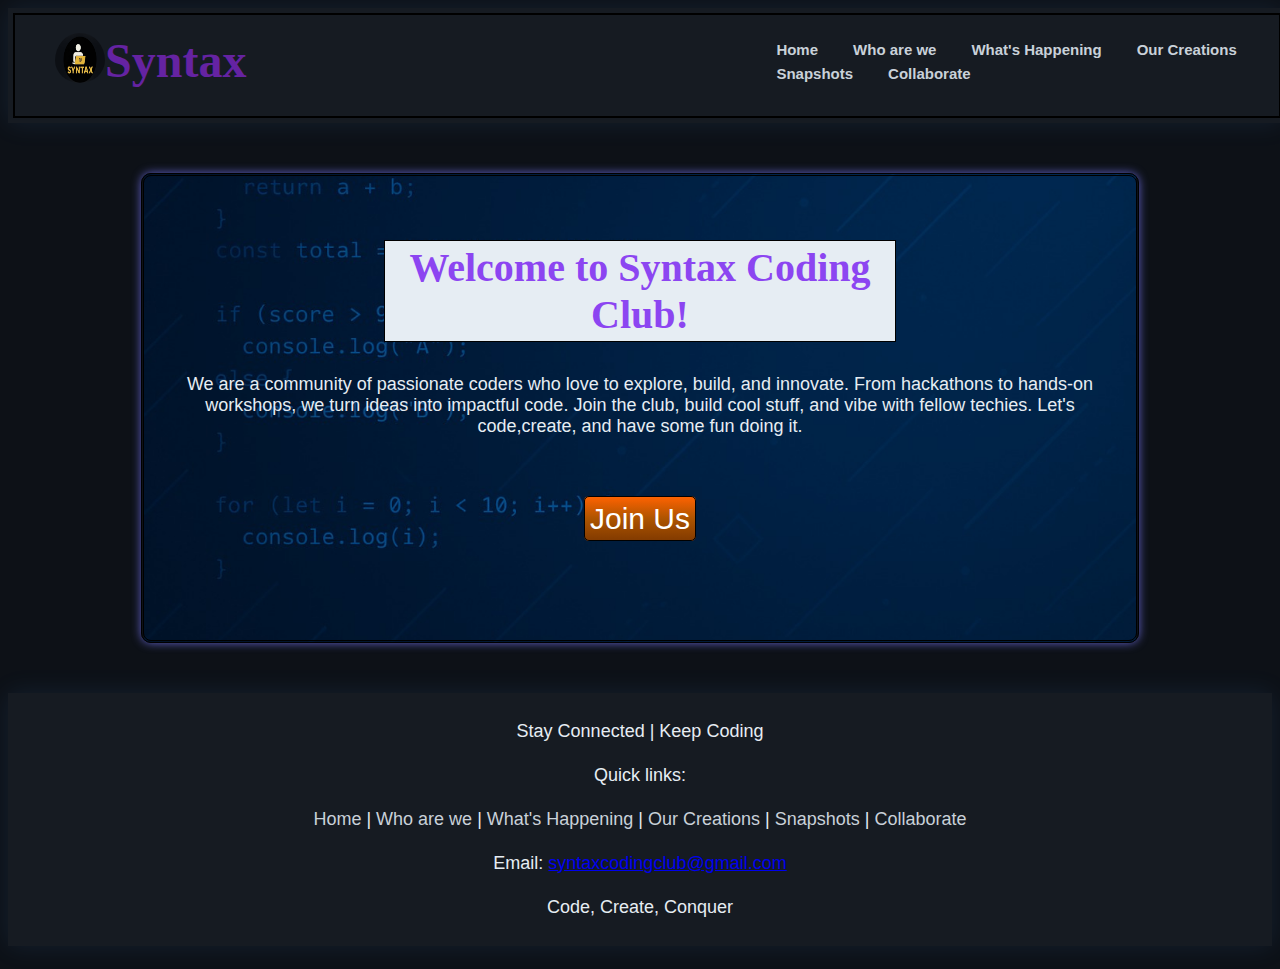
<file: index.html>
<!DOCTYPE html>
<html lang="en">
<head>
    <meta charset="UTF-8">
    <meta name="viewport" content="width=device-width, initial-scale=1.0">
    <title>Document</title>
    <link rel="stylesheet" href="home.css">
</head>
<body>
<main>
    <!-- Header Part -->

    <header>

      <nav class="navbar">


        <figure id="logo">
            <img id="syntaxlogo" src="./syntax logo.jpg" alt="Syntax Logo">

            <figcaption  id="clubname">Syntax</figcaption>
        </figure>

        
    
        
        <ul class="bar">    
            <li class="nav"><a class="links" href="./index.html" target="_self">Home</a></li>
            <li class="nav"><a class="links" href="./about.html" target="_self">Who are we</a></li>
            <li class="nav"><a class="links" href="./event.html" target="_self">What's Happening</a></li>
            <li class="nav"><a class="links" href="./project.html" target="_self">Our Creations</a></li>
            <li class="nav"><a class="links" href="./gallery.html" target="_self">Snapshots</a></li>
            <li class="nav"><a class="links" href="./contact.html" target="_self">Collaborate</a></li>
        </ul>
       
    </nav>
        
    </header>

      <!-- home -->
      <section class="home">
    

        <h2 class="h2">Welcome to Syntax Coding Club!</h2>
        <p>We are a community of passionate coders who love to explore, build, and innovate. 
            From hackathons to hands-on workshops, we turn ideas into impactful code. 
            Join the club, build cool stuff, and vibe with fellow techies. 
            Let's code,create, and have some fun doing it. </p>
            <br>
            <br>

            <a class="joinus" href="https://www.hackerrank.com/contests/python-pilot/challenges/filters/page:1">Join Us</a>

    </section>

     <footer>

        <p>Stay Connected | Keep Coding</p>

        <p>Quick links:</p>

        <nav>
            <a class="footerlinks" href="./index.html" target="_self">Home</a>  |
            <a class="footerlinks" href="./about.html" target="_self">Who are we</a>  |
            <a class="footerlinks" href="./event.html" target="_self">What's Happening</a>  |
            <a class="footerlinks" href="./project.html" target="_self">Our Creations</a>  |
            <a class="footerlinks" href="./gallery.html" target="_self">Snapshots</a>  |
            <a class="footerlinks" href="./contact.html" target="_self">Collaborate</a>
        </nav>

         <p>Email: <a href="#">syntaxcodingclub@gmail.com</a></p>
        

            <p>Code, Create, Conquer</p>
    </footer>
    </main>
</body>

</html>
</file>
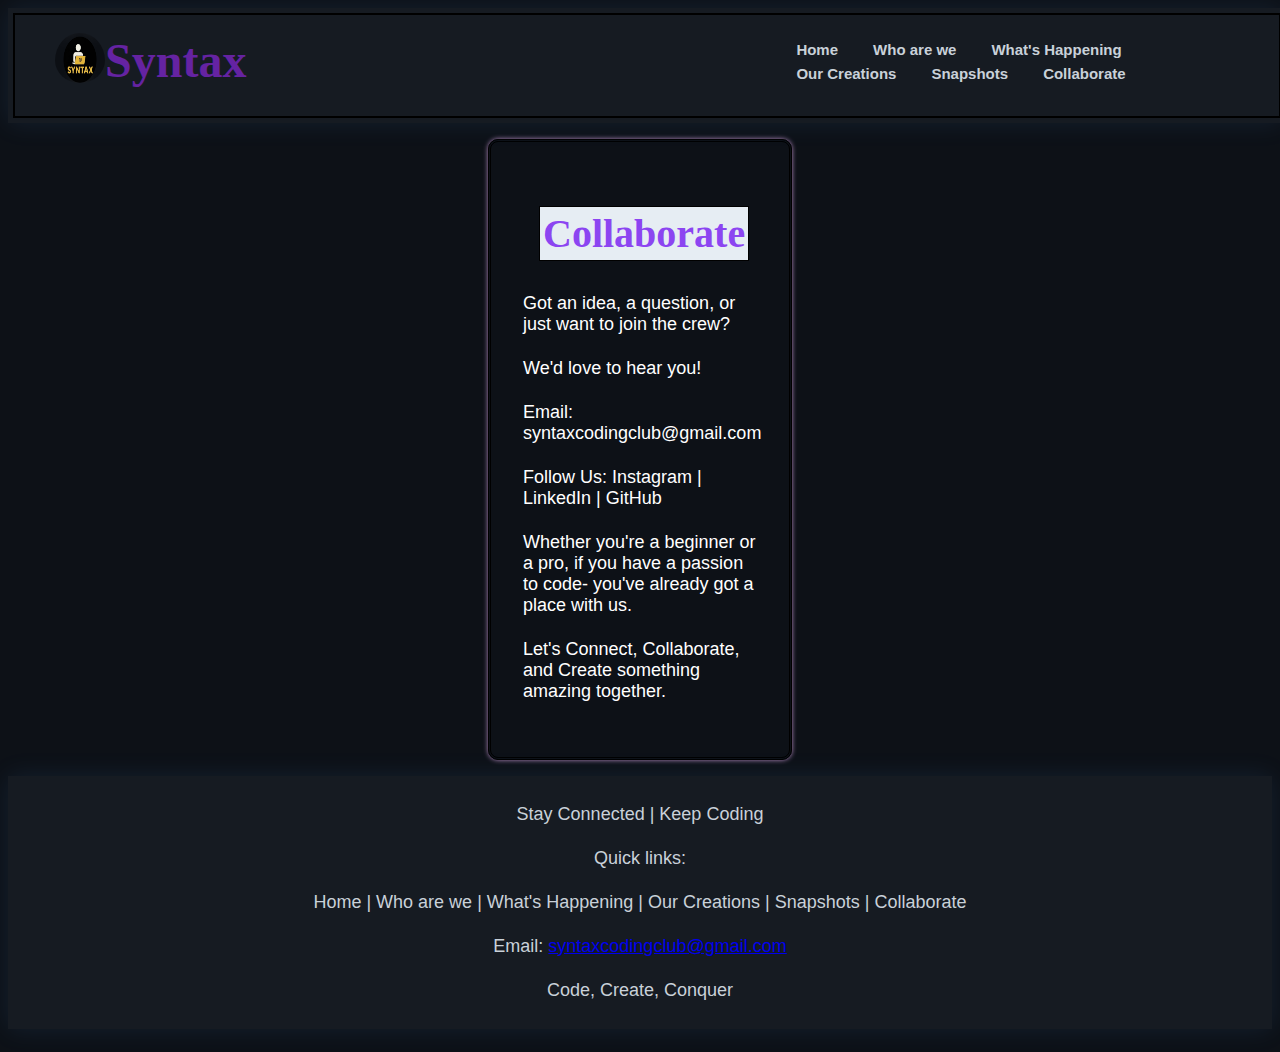
<file: contact.html>
<!DOCTYPE html>
<html lang="en">
<head>
    <meta charset="UTF-8">
    <meta name="viewport" content="width=device-width, initial-scale=1.0">
    <title>Document</title>
    <link rel="stylesheet" href="contact.css">
</head>
<body>
<main>
    <!-- Header Part -->

    <header>

      <nav class="navbar">


        <figure id="logo">
            <img id="syntaxlogo" src="./syntax logo.jpg" alt="Syntax Logo">

            <figcaption  id="clubname">Syntax</figcaption>
        </figure>

        
          
        
        <ul class="bar">    
             <li class="nav"><a class="links" href="./index.html" target="_self">Home</a></li>
            <li class="nav"><a class="links" href="./about.html" target="_self">Who are we</a></li>
            <li class="nav"><a class="links" href="./event.html" target="_self">What's Happening</a></li>
            <li class="nav"><a class="links" href="./project.html" target="_self">Our Creations</a></li>
            <li class="nav"><a class="links" href="./gallery.html" target="_self">Snapshots</a></li>
            <li class="nav"><a class="links" href="./contact.html" target="_self">Collaborate</a></li>
        </ul>
       
    </nav>
        
    </header>


     <section class="collaborate">
        <h2 class="h2">Collaborate</h2>

        <p>Got an idea, a question, or just want to join the crew?</p>
        <p>We'd love to hear you!</p>

        <p>Email: <a href="#" style="text-decoration: none; color: white;">syntaxcodingclub@gmail.com</a></p>
        <p>Follow Us: 
             <a href="#" style="text-decoration: none; color: white;">Instagram</a>
             |
             <a href="#" style="text-decoration: none; color: white;">LinkedIn</a> 
             |
             <a href="#" style="text-decoration: none; color: white;">GitHub</a></p>

        <p>
            Whether you're a beginner or a pro, if you have a passion to code- you've already got a place with us.
        </p>
        <p>Let's Connect, Collaborate, and Create something amazing together.</p>
    </section>


    <footer>

        <p>Stay Connected | Keep Coding</p>

        <p>Quick links:</p>

        <nav>
                <a class="footerlinks" href="./index.html" target="_self">Home</a>  |
            <a class="footerlinks" href="./about.html" target="_self">Who are we</a>  |
            <a class="footerlinks" href="./event.html" target="_self">What's Happening</a>  |
            <a class="footerlinks" href="./project.html" target="_self">Our Creations</a>  |
            <a class="footerlinks" href="./gallery.html" target="_self">Snapshots</a>  |
            <a class="footerlinks" href="./contact.html" target="_self">Collaborate</a>
        </nav>

         <p>Email: <a href="#">syntaxcodingclub@gmail.com</a></p>
        

            <p>Code, Create, Conquer</p>
    </footer>
    </main>
</body>

</html>
</file>
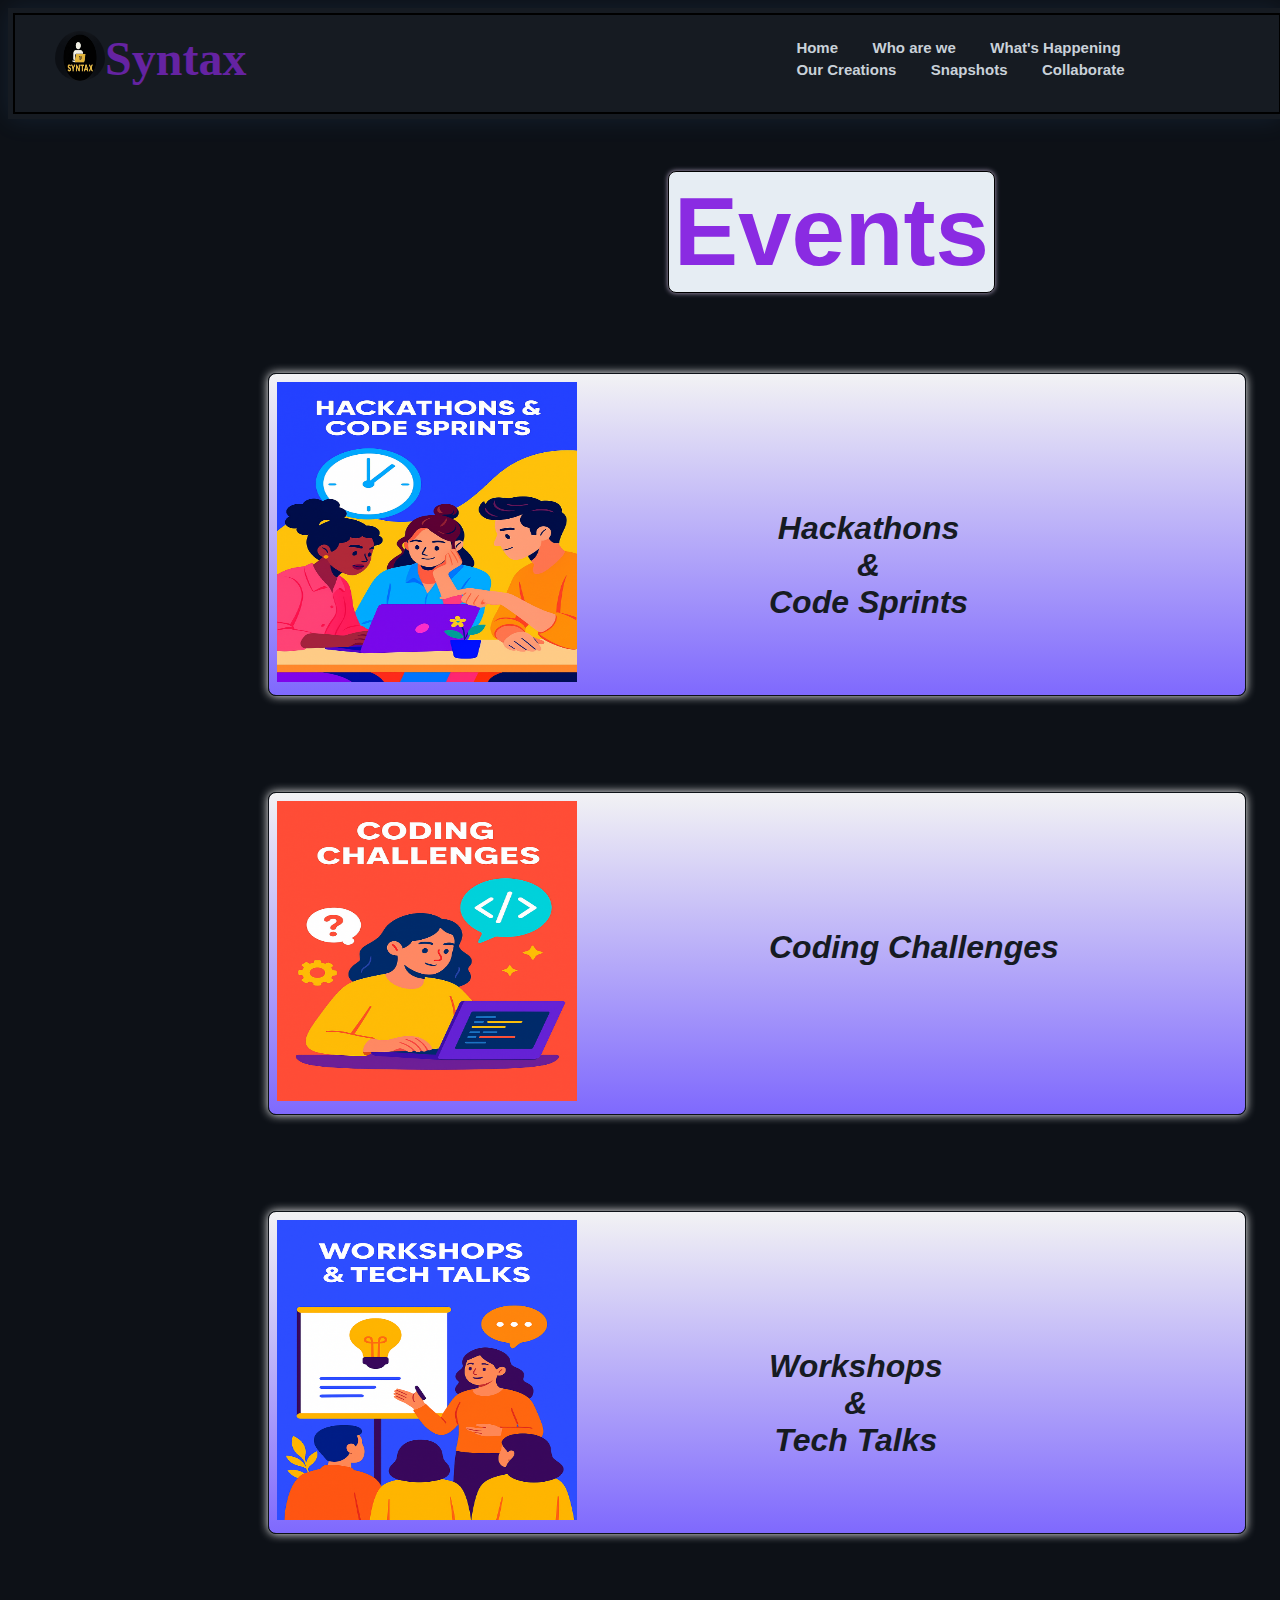
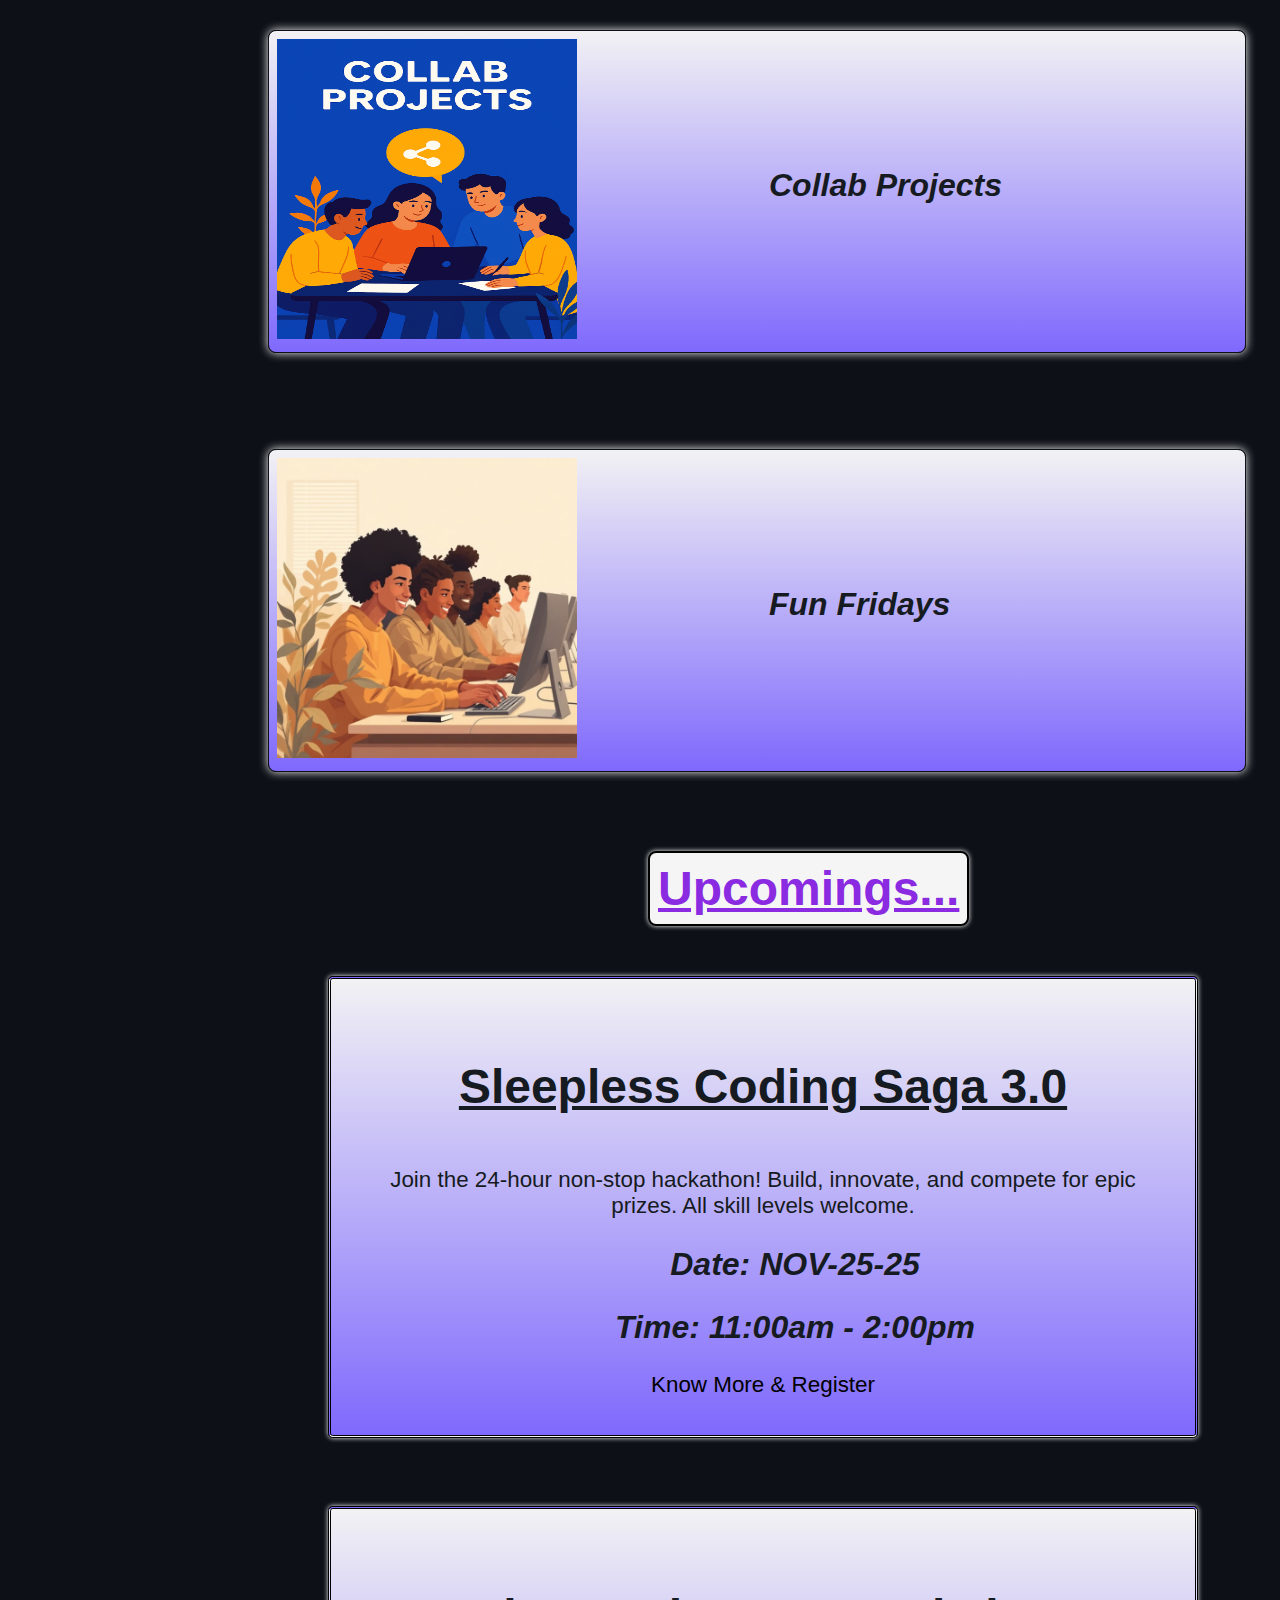
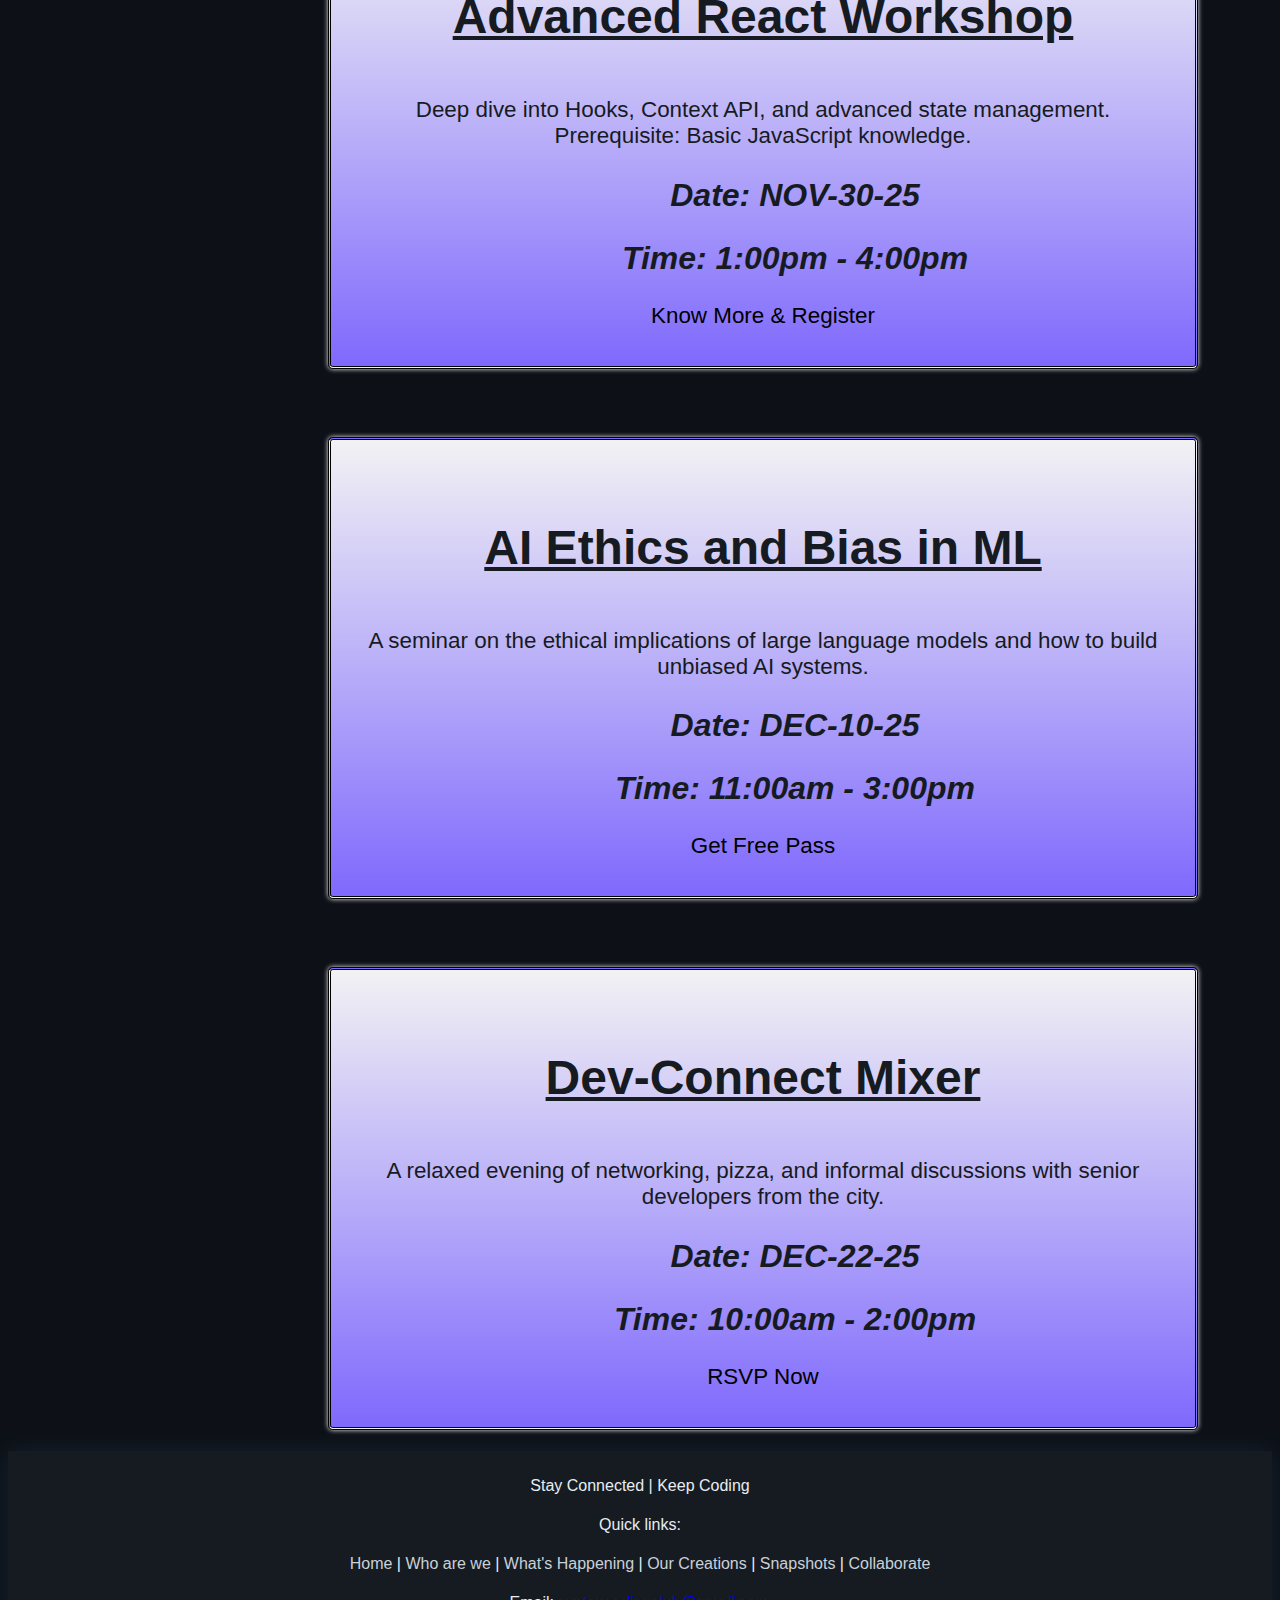
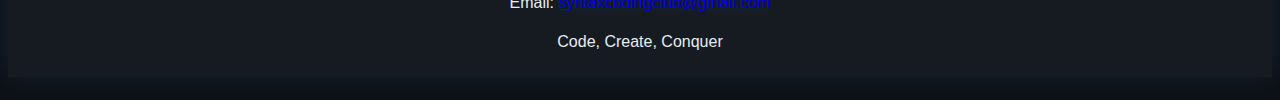
<file: event.html>
<!DOCTYPE html>
<html lang="en">
<head>
    <meta charset="UTF-8">
    <meta name="viewport" content="width=device-width, initial-scale=1.0">
    <title>Document</title>
    <link rel="stylesheet" href="event.css">
</head>
<body>
<main>
    <!-- Header Part -->

    <header>

      <nav class="navbar">


        <figure id="logo">
            <img id="syntaxlogo" src="./syntax logo.jpg" alt="Syntax Logo">

            <figcaption  id="clubname">Syntax</figcaption>
        </figure>

        
          
        
        <ul class="bar">    
            <li class="nav"><a class="links" href="./index.html" target="_self">Home</a></li>
            <li class="nav"><a class="links" href="./about.html" target="_self">Who are we</a></li>
            <li class="nav"><a class="links" href="./event.html" target="_self">What's Happening</a></li>
            <li class="nav"><a class="links" href="./project.html" target="_self">Our Creations</a></li>
            <li class="nav"><a class="links" href="./gallery.html" target="_self">Snapshots</a></li>
            <li class="nav"><a class="links" href="./contact.html" target="_self">Collaborate</a></li>
        </ul>
       
    </nav>
        
    </header>
   


<!-- Events -->



  
    <section class="whats-happening">

        <h2 class="h2">Events</h2>
      

        <article class="events">
           <img class="images" src="./कोडिंग और सहयोग के क्षण.png" alt="students doing coding">
           <span><i>Hackathons 
                <br>& <br>
                Code Sprints</i></span>

        </article>

         <article class="events">
           <img class="images" src="./कोडिंग चुनौती – महिला और लैपटॉप.png" alt="students in coding challenges">
           <span><i>Coding Challenges</i></span>

        </article>

    

        

         <article class="events">
           <img class="images" src="./कार्यशाला और तकनीकी संवाद.png" alt="Students attending workshops or tech  talks">
           <span><i>Workshops 
                <br>& <br>
                Tech Talks</i></span>

        </article>

         <article class="events">
           <img class="images" src="./सहयोगी कार्यक्षेत्र की जीवंत छवि.png" alt="Students making projects together">
           <span><i>Collab Projects</i></span>

        </article>

         <article class="events">
           <img class="images" src="./WhatsApp Image 2025-10-23 at 22.11.23_2d2e45f3.jpg" alt="Students enjoying friday with coding">
           <span><i> Fun Fridays </i>
                </span>

        </article>

       </section>



 <h2 class="up">Upcomings...</h2>

    <section class="upcoming">
        <br>

     <div class="event">

          
    <div class="content">
        <h3 class="title">Sleepless Coding Saga 3.0</h3>
        <p class="description">
            Join the 24-hour non-stop hackathon! Build, innovate, and compete for epic prizes. All skill levels welcome.
        </p>
      

        <span class="date"><i>Date: NOV-25-25</i></span>
        <br>
        <br>
          <span class="time"><i>Time: 11:00am - 2:00pm</i></span>
        <br>
        <br>

        <a href="www.google.com" class="Register">
            Know More & Register
        </a>
    </div>
</div>  
<br>
<br>

    <div class="event">
       
              
        <div class="content">
            <h3 class="title" >Advanced React Workshop</h3>
            <p class="description">
                Deep dive into Hooks, Context API, and advanced state management. Prerequisite: Basic JavaScript knowledge.
            </p>
           <span class="date"><i>Date: NOV-30-25</i></span>
              <br>
              <br>
          <span class="time"><i>Time: 1:00pm - 4:00pm</i></span>
 <br>
 <br>

            <a href="www.google.com" class="Register" >
                Know More & Register
            </a>
        </div>
    </div>

    <br>
<br>

    <div class="event">
       
           
            
        <div class="content">
            <h3 class="title">AI Ethics and Bias in ML</h3>
            <p class="description">
                A seminar on the ethical implications of large language models and how to build unbiased AI systems.
            </p>

             <span class="date"><i>Date: DEC-10-25</i></span>
              <br>
              <br>
          <span class="time"><i>Time: 11:00am - 3:00pm</i></span>
 <br>
 <br>

            <a href="www.google.com" class="Register">
                Get Free Pass
            </a>
        </div>
    </div>

    <br>
<br>

    <div class="event">
        

        <div class="content">
            <h3 class="title" >Dev-Connect Mixer</h3>
            <p class="description">
                A relaxed evening of networking, pizza, and informal discussions with senior developers from the city.
            </p>

             <span class="date"><i>Date: DEC-22-25</i></span>
              <br>
              <br>
          <span class="time"><i>Time: 10:00am - 2:00pm</i></span>
 <br>
 <br>

            <a href="www.google.com" class="Register" >
                RSVP Now
            </a>
        </div>
    </div>

</div>


        
        
    
    
    </section>




    <footer>

        <p>Stay Connected | Keep Coding</p>

        <p>Quick links:</p>

        <nav>
            <a class="footerlinks" href="./index.html" target="_self">Home</a>  |
            <a class="footerlinks" href="./about.html" target="_self">Who are we</a>  |
            <a class="footerlinks" href="./event.html" target="_self">What's Happening</a>  |
            <a class="footerlinks" href="./project.html" target="_self">Our Creations</a>  |
            <a class="footerlinks" href="./gallery.html" target="_self">Snapshots</a>  |
            <a class="footerlinks" href="./contact.html" target="_self">Collaborate</a>
        </nav>

         <p>Email: <a href="#">syntaxcodingclub@gmail.com</a></p>
        

            <p>Code, Create, Conquer</p>
    </footer>
    </main>
</body>

</html>
</file>
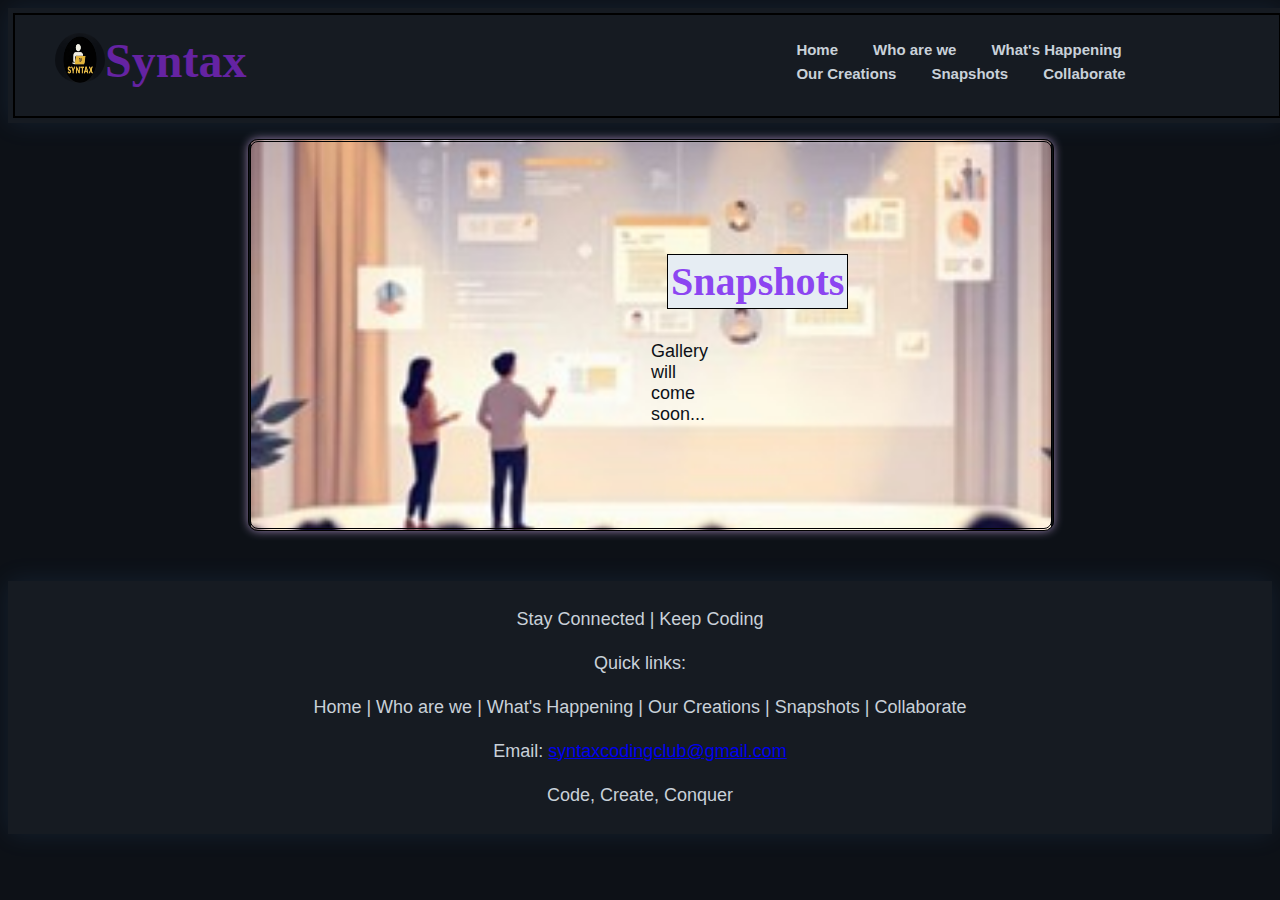
<file: gallery.html>
<!DOCTYPE html>
<html lang="en">
<head>
    <meta charset="UTF-8">
    <meta name="viewport" content="width=device-width, initial-scale=1.0">
    <title>Document</title>
    <link rel="stylesheet" href="gallery.css">
</head>
<body>
 <main>
     <header>

      <nav class="navbar">


        <figure id="logo">
            <img id="syntaxlogo" src="./syntax logo.jpg" alt="Syntax Logo">

            <figcaption  id="clubname">Syntax</figcaption>
        </figure>

        
    
        
        <ul class="bar">    
            <li class="nav"><a class="links" href="./index.html" target="_self">Home</a></li>
            <li class="nav"><a class="links" href="./about.html" target="_self">Who are we</a></li>
            <li class="nav"><a class="links" href="./event.html" target="_self">What's Happening</a></li>
            <li class="nav"><a class="links" href="./project.html" target="_self">Our Creations</a></li>
            <li class="nav"><a class="links" href="./gallery.html" target="_self">Snapshots</a></li>
            <li class="nav"><a class="links" href="./contact.html" target="_self">Collaborate</a></li>
        </ul>
       
    </nav>
        
    </header>

     <section class="snapshots">
    <h2 class="h2">Snapshots</h2>
    <!-- Gallery images will go here -->
     <p>Gallery will come soon...</p>

    </section>


        <footer>

        <p>Stay Connected | Keep Coding</p>

        <p>Quick links:</p>

        <nav>
            <a class="footerlinks" href="./index.html" target="_self">Home</a>  |
            <a class="footerlinks" href="./about.html" target="_self">Who are we</a>  |
            <a class="footerlinks" href="./event.html" target="_self">What's Happening</a>  |
            <a class="footerlinks" href="./project.html" target="_self">Our Creations</a>  |
            <a class="footerlinks" href="./gallery.html" target="_self">Snapshots</a>  |
            <a class="footerlinks" href="./contact.html" target="_self">Collaborate</a>
        </nav>

         <p>Email: <a href="#">syntaxcodingclub@gmail.com</a></p>
        

            <p>Code, Create, Conquer</p>
    </footer>
   </main> 
</body>

</html>
</file>
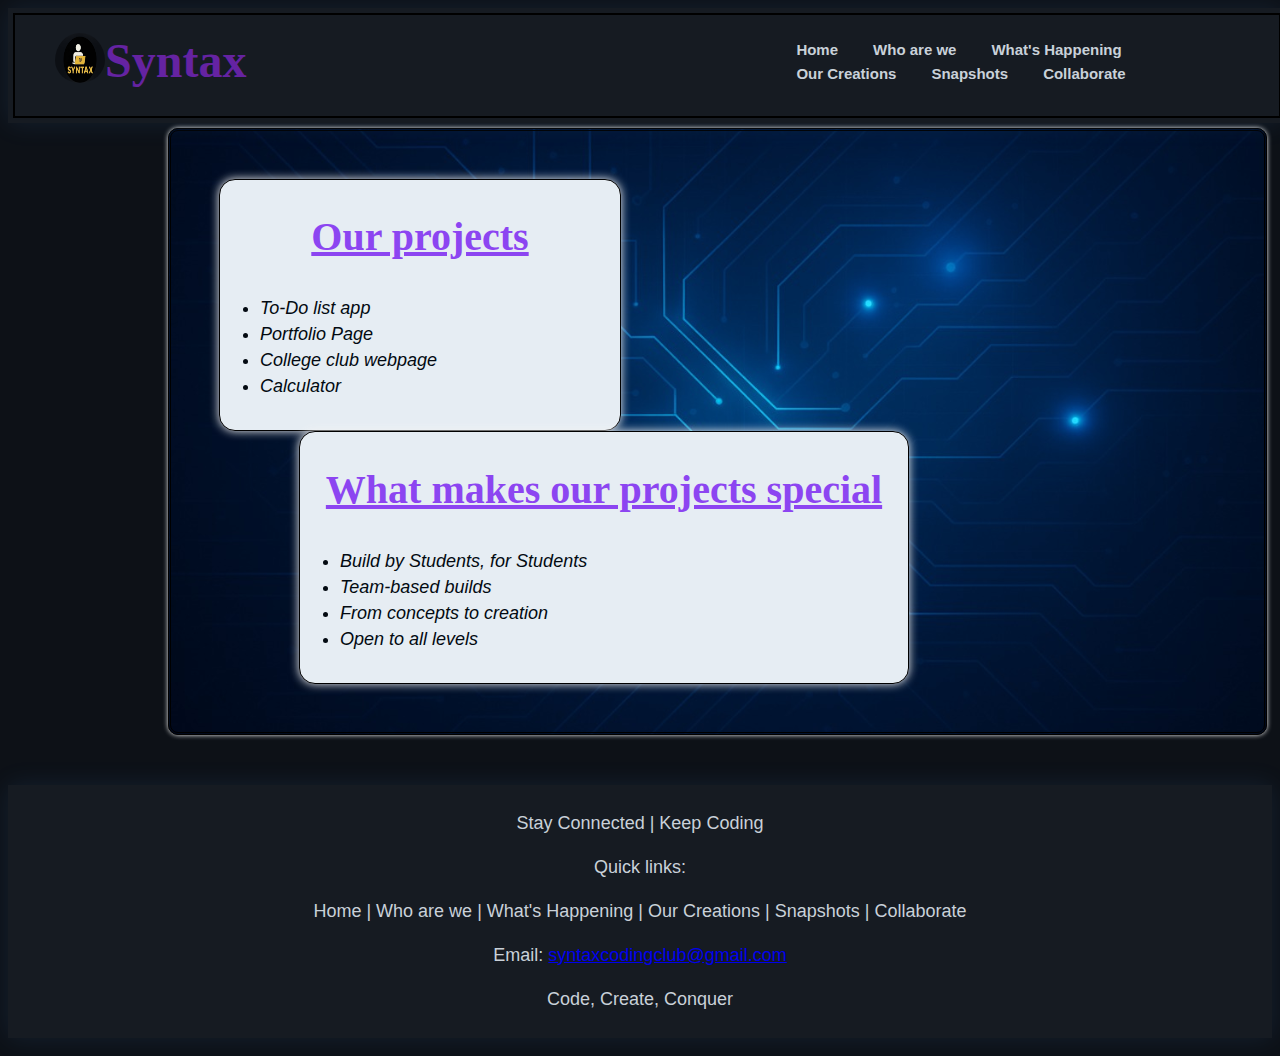
<file: project.html>
<!DOCTYPE html>
<html lang="en">
<head>
    <meta charset="UTF-8">
    <meta name="viewport" content="width=device-width, initial-scale=1.0">
    <title>Document</title>
    <link rel="stylesheet" href="project.css">
</head>
<body>

    <!-- Header Part -->

    <header>

      <nav class="navbar">


        <figure id="logo">
            <img id="syntaxlogo" src="./syntax logo.jpg" alt="Syntax Logo">

            <figcaption  id="clubname">Syntax</figcaption>
        </figure>

        
          
        
        <ul class="bar">    
             <li class="nav"><a class="links" href="./index.html" target="_self">Home</a></li>
            <li class="nav"><a class="links" href="./about.html" target="_self">Who are we</a></li>
            <li class="nav"><a class="links" href="./event.html" target="_self">What's Happening</a></li>
            <li class="nav"><a class="links" href="./project.html" target="_self">Our Creations</a></li>
            <li class="nav"><a class="links" href="./gallery.html" target="_self">Snapshots</a></li>
            <li class="nav"><a class="links" href="./contact.html" target="_self">Collaborate</a></li>
        </ul>
       
    </nav>
        
    </header>



<!-- projects -->

    <section class="our-creations">
       

        <div  class="proj1">
        <h2 class="h2">Our projects</h2>
        <ul>
            <i>
                        <li>To-Do list app</li>
        <li>Portfolio Page</li>
        <li>College club webpage</li>
        <li>Calculator</li>
</i>
        </ul>

</div>



<div class="proj2">       
    
    <h2 class="h2">What makes our projects special</h2>
        <ul>
            <i>
            <li>Build by Students, for Students</li>
            <li>Team-based builds</li>
            <li>From concepts to creation</li>
            <li>Open to all levels</li>
            </i>
        </ul>

        </div>

        
    </section>



    
    <footer>

        <p>Stay Connected | Keep Coding</p>

        <p>Quick links:</p>

       <nav>
            <a class="footerlinks" href="./index.html" target="_self">Home</a>  |
            <a class="footerlinks" href="./about.html" target="_self">Who are we</a>  |
            <a class="footerlinks" href="./event.html" target="_self">What's Happening</a>  |
            <a class="footerlinks" href="./project.html" target="_self">Our Creations</a>  |
            <a class="footerlinks" href="./gallery.html" target="_self">Snapshots</a>  |
            <a class="footerlinks" href="./contact.html" target="_self">Collaborate</a>
        </nav>

         <p>Email: <a href="#">syntaxcodingclub@gmail.com</a></p>
        

            <p>Code, Create, Conquer</p>
    </footer>
</body>
</html>
</file>
<file: home.css>
*{
      
    padding-bottom: 5px;
    font-family: "gelasio","Poppins", sans-serif;

}

header{
       padding: 5px;
       display:inline-block;
       width: 100%; 
       background: #161b22;
       box-shadow: 0 0 25px rgba(88, 166, 255, 0.1);
}
body{
    background-color: #0d1117;
      color: #e6edf3;
      font-size: large;
      
}

#logo{
    background-color: #161b22; 
    display: flex;
}

#syntaxlogo{
    height: 50px;
    width: 50px;
    border-radius: 50%;
    display: inline-block;
    

}

#clubname{
    font-size: 3rem;
    font-weight: 600;
    color: #6523a2;
    text-align: left;
    display: inline-block;
    background-color: #161b22; 
    font-family:'Times New Roman', Times, serif,sans-serif;
    padding-right: 450px;
}

.nav{
    display: inline-block;
    font-size: 15px;
    font-weight: bold;
    padding: 0%;
    margin: 0%;
    background-color: #161b22;
    padding-right: 30px;
    
}

.bar{
    background-color: #161b22;
    display: inline-block;
    
}

.navbar{
    border: 2px solid black;
    margin: 0%;
    padding: 0%;
    background-color: #161b22;
    display: flex;
    width: 100%;
    align-items: center;

    
}
.links{
    display: inline-block;
    background-color: #161b22;
    text-decoration: none;
    color:#c9d1d9;
    font-size: 15px;
    
}


 .links:hover {
      color: #002fff;
      border-bottom: 2px solid #002fff;
    }


footer{
    padding-top: 10px;
    background-color: #161b22;
     box-shadow: 0 0 25px rgba(88, 166, 255, 0.1);
    text-align: center;
}


.home{
    border: 3px double black;
    margin: 5px;
    text-align: center;
    /* background: linear-gradient(#3a0ca3,#4f0cae,rgb(70, 0, 94)); */
      border-radius: 10px;
      padding: 2rem 1rem;
      margin: 2rem auto;
      max-width: 60rem; 
      box-shadow: 0 0 10px rgb(97, 97, 200);
      margin-bottom: 50px;
      margin-top: 50px;
       background-image: url("./background\ image\ .jpg");
  background-size:cover;  
   background-repeat: no-repeat; 
   background-position: center; 
  
   height: 25rem;  
   width: 100vw;    
  overflow: hidden; 
}

.home:hover{
      box-shadow: 0 0 20px rgb(97, 97, 200);
      transition:all (0.5sec ease-in-out);
    
}

.footerlinks{
    text-decoration: none;
    color: #c9d1d9;
}

.footerlinks:hover{
    color: #002fff;
      border-bottom: 2px solid #002fff;
}


.joinus{
    margin: 0 24.5rem;
    font-size: 30px;
    text-align: center;

    text-decoration: none;
    color: #ffffff;
    padding: 5px;
    width: fit-content;
    border: black 1px solid ;
    border-radius: 5px;
    background: linear-gradient(rgb(253, 98, 1),rgb(173, 84, 0),rgb(131, 59, 0))
    
    
}


.joinus:hover{
    
    text-decoration: none;
    color:#000000;
    padding: 5px;
    width: fit-content;
    border: black 2px solid ;
    border-radius: 8 px;
    background: linear-gradient(rgb(253, 60, 1),rgb(173, 35, 0),rgb(122, 29, 1))
    
}


.h2{
    font-family: "gelasio";
    text-align: center;
    color: #8c45f1;
    font-size: 40px;
    border: 1px solid black;
    background-color: #e6edf3;
    width:fit-content;
    margin: 2rem 14rem;
    padding: 3px;
}
</file>
<file: contact.css>
*{
      
    padding-bottom: 5px;
    font-family: "gelasio","Poppins", sans-serif;

}

header{
       padding: 5px;
       display:inline-block;
       width: 100%; 
       background: #161b22;
       box-shadow: 0 0 25px rgba(88, 166, 255, 0.1);
}
body{
    background-color: #0d1117;
      color:#161b22;
      font-size: large;
}

#logo{
    background-color: #161b22; 
    display: flex;
}

#syntaxlogo{
    height: 50px;
    width: 50px;
    border-radius: 50%;
    display: inline-block;
    

}

#clubname{
    font-size: 3rem;
    font-weight: 600;
    color: #6523a2;
    text-align: left;
    display: inline-block;
    background-color: #161b22; 
    font-family:'Times New Roman', Times, serif,sans-serif;
    padding-right: 470px;
}

.nav{
    display: inline-block;
    font-size: 15px;
    font-weight: bold;
    padding: 0%;
    margin: 0%;
    background-color: #161b22;
    padding-right: 30px;
    
}

.bar{
    background-color: #161b22;
    display: inline-block;
    
}

.navbar{
    border: 2px solid black;
    margin: 0%;
    padding: 0%;
    background-color: #161b22;
    display: flex;
    width: 100%;
 align-items: center;
    
}

.links{
    display: inline-block;
    background-color: #161b22;
    text-decoration: none;
    color:#c9d1d9;
    font-size: 15px;
    
}


 .links:hover {
      color: #002fff;
      border-bottom: 2px solid #002fff;
    }


footer{
    padding-top: 10px;
    background-color: #161b22;
     box-shadow: 0 0 25px rgba(88, 166, 255, 0.1);
    text-align: center;
    color: #c9d1d9;
}


.collaborate{
    border: 3px double black;
     box-shadow: 0 0 5px rgb(184, 141, 196);
     margin: 1rem 30rem;
     border-radius: 10px;
      padding: 2rem 2rem;
    
      background: url("https://i.pinimg.com/736x/a2/be/77/a2be778cac94e9d39e705efb7f89d296.jpg");
      max-width: 60rem;
      color: white;
      background-repeat: no-repeat;
      object-fit: cover;
      object-position: center;
      transition: 1sec ease;
}

.collaborate:hover{
  
     box-shadow: 5px 5px 15px rgb(184, 141, 196);
     
    
}




.footerlinks{
    text-decoration: none;
    color: #c9d1d9;
}

.footerlinks:hover{
    color: #002fff;
      border-bottom: 2px solid #002fff;
}




.h2{
    font-family: "gelasio";
    text-align: center;
    color: #8c45f1;
    font-size: 40px;
    border: 1px solid black;
    background-color: #e6edf3;
    width:fit-content;
    margin: 2rem 1rem;
    padding: 3px;
    background:linear-gradient(rgb(154, 153, 153) white);

}
</file>
<file: event.css>
*{
      
    padding-bottom: 5px;
    font-family: "gelasio","Poppins", sans-serif;

}

header{
       padding: 5px;
       display:inline-block;
       width: 100%; 
       background: #161b22;
       box-shadow: 0 0 25px rgba(88, 166, 255, 0.1);
}
body{
    background-color: #0d1117;
      color: #e6edf3;
}

#logo{
    background-color: #161b22; 
    display: flex;
}

#syntaxlogo{
    height: 50px;
    width: 50px;
    border-radius: 50%;
    display: inline-block;
    

}

#clubname{
    font-size: 3rem;
    font-weight: 600;
    color: #6523a2;
    text-align: left;
    display: inline-block;
    background-color: #161b22; 
    font-family:'Times New Roman', Times, serif,sans-serif;
    padding-right: 470px;
}

.nav{
    display: inline-block;
    font-size: 15px;
    font-weight: bold;
    padding: 0%;
    margin: 0%;
    background-color: #161b22;
    padding-right: 30px;
    
}

.bar{
    background-color: #161b22;
    display: inline-block;
    
}

.navbar{
    border: 2px solid black;
    margin: 0%;
    padding: 0%;
    background-color: #161b22;
    display: flex;
    width: 100%;
 align-items: center;
    
}

.links{
    display: inline-block;
    background-color: #161b22;
    text-decoration: none;
    color:#c9d1d9;
    font-size: 15px;
    
}


 .links:hover {
      color: #002fff;
      border-bottom: 2px solid #002fff;
    }


footer{
    padding-top: 10px;
    background-color: #161b22;
     box-shadow: 0 0 25px rgba(88, 166, 255, 0.1);
    text-align: center;
}




.footerlinks{
    text-decoration: none;
    color: #c9d1d9;
}

.footerlinks:hover{
    color: #002fff;
      border-bottom: 2px solid #002fff;
}








.h2{
    font-family: "gelasio",sans-serif;
    text-align: center;
    color: blueviolet;
    font-size: 6rem;
    border: 1px solid black;
    border-radius: 0.5rem;
    box-shadow: 0 0 5px #b6a6c5;
    background-color: #e6edf3;
    width:fit-content;
    margin: 2rem 40rem;
    padding: 5px;
}



.whats-happening{
    margin:5px;
    padding:15px;
    display: flex;
    flex-direction: column;
    
}

.events{
    padding: 0.5rem;
    font-size: 1rem;
    border: #0d1117 solid 1.5px;
    border-radius: 0.5rem;
    box-shadow: 0 0 10px whitesmoke;
    color:#161b22;
    background:linear-gradient(rgb(242, 242, 244),rgb(127, 105, 253));
    width: 60rem;
    margin: 3rem 15rem;  
    display: flex;
    
}

.events:hover{
      box-shadow: 0 0 20px whitesmoke;
}

.images{
    
    height: 300px;
    width: 300px;
  
    
}

span{
    font-size: 2rem;
    justify-content: center;
    text-align: center;
    align-items: start;
    font-weight: 700;
    padding: 8rem;
    padding-left: 12rem;
      padding-bottom: 0%;
    
}




    .date{
          font-family: 'Times New Roman', Times, serif;
         
    }

    .up{
        font-family: "gelasio",sans-serif;
        font-size: 3rem;
        color: blueviolet;
        justify-content: center;
        border: 2px solid black;
        border-radius: 0.5rem;
        box-shadow: 0 0 5px white;
        background-color: whitesmoke;
        text-decoration: underline;
        width: fit-content;
        padding: 0.5rem;
        text-align: center;
        margin: 1rem 40rem;
    }

    .event{
         font-family: "gelasio",sans-serif;
        font-size: 1.4rem;
        border: 3px double black;
        width: 50rem;
        justify-content: center;
        padding: 2rem;
        border-radius: 0.3rem;
        box-shadow: 0 0 5px whitesmoke;
        color:  #161b22;
        background:linear-gradient(rgb(242, 242, 244),rgb(127, 105, 253));
         text-align: center;
        margin:1rem 20rem
    }

    .time{
        font-family: 'Times New Roman', Times, serif;
       
    }

    h3{
        font-size: 3rem;
        text-decoration: underline;

    }

    .Register{
        text-decoration: none;
        color: black;
       
    }

    .Register:hover{
        text-decoration: none;
        color: rgb(4, 0, 255);
    }

  .event:hover{
      box-shadow: 0 0 20px whitesmoke;
}
</file>
<file: gallery.css>
*{
      
    padding-bottom: 5px;
    font-family: "gelasio","Poppins", sans-serif;

}

header{
       padding: 5px;
       display:inline-block;
       width: 100%; 
       background: #161b22;
       box-shadow: 0 0 25px rgba(88, 166, 255, 0.1);
}
body{
    background-color: #0d1117;
      color:#0d1117;
      font-size: large;
}

#logo{
    background-color: #161b22; 
    display: flex;
}

#syntaxlogo{
    height: 50px;
    width: 50px;
    border-radius: 50%;
    display: inline-block;
    

}

#clubname{
    font-size: 3rem;
    font-weight: 600;
    color: #6523a2;
    text-align: left;
    display: inline-block;
    background-color: #161b22; 
    font-family:'Times New Roman', Times, serif,sans-serif;
    padding-right: 470px;
}

.nav{
    display: inline-block;
    font-size: 15px;
    font-weight: bold;
    padding: 0%;
    margin: 0%;
    background-color: #161b22;
    padding-right: 30px;
    
}

.bar{
    background-color: #161b22;
    display: inline-block;
    
}

.navbar{
    border: 2px solid black;
    margin: 0%;
    padding: 0%;
    background-color: #161b22;
    display: flex;
    width: 100%;
 align-items: center;
    
}

.links{
    display: inline-block;
    background-color: #161b22;
    text-decoration: none;
    color:#c9d1d9;
    font-size: 15px;
    
}


 .links:hover {
      color: #002fff;
      border-bottom: 2px solid #002fff;
    }


footer{
    padding-top: 10px;
    background-color: #161b22;
     box-shadow: 0 0 25px rgba(88, 166, 255, 0.1);
    text-align: center;
    color:#c9d1d9;
}


.snapshots{
    border: 3px double black;
    margin: 1rem 15rem;
     box-shadow: 0 0 10px rgb(150, 129, 172);
     margin-bottom: 50px;
     border-radius: 10px;
      padding: 5rem 25rem;
      background: linear-gradient(rgb(1, 1, 48),white);
      max-width: 20rem;
      background: url("./WhatsApp\ Image\ 2025-10-25\ at\ 13.38.37_3c014d78.jpg"); 
      background-size: cover; 
      background-repeat: no-repeat;
      background-position: center;
   
}

.snapshots:hover{
      box-shadow: 0 0 20px rgb(150, 129, 172);
}




.footerlinks{
    text-decoration: none;
    color: #c9d1d9;
}

.footerlinks:hover{
    color: #002fff;
      border-bottom: 2px solid #002fff;
}




.h2{
    font-family: "gelasio";
    text-align: center;
    color: #8c45f1;
    font-size: 40px;
    border: 1px solid black;
    background-color: #e6edf3;
    width:fit-content;
    margin: 2rem 1rem;
    padding: 3px;
    background:linear-gradient(rgb(154, 153, 153) white);
}
</file>
<file: project.css>
*{
      
    padding-bottom: 5px;
    font-family: "gelasio","Poppins", sans-serif;
   

}

header{
       padding: 5px;
       display:inline-block;
       width: 100%; 
       background: #161b22;
       box-shadow: 0 0 25px rgba(88, 166, 255, 0.1);
}
body{
     background-color: #0d1117;
      color: #030a11;
      font-size: large;
}

#logo{
    background-color: #161b22; 
    display: flex;
}

#syntaxlogo{
    height: 50px;
    width: 50px;
    border-radius: 50%;
    display: inline-block;
    

}

#clubname{
    font-size: 3rem;
    font-weight: 600;
    color: #6523a2;
    text-align: left;
    display: inline-block;
    background-color: #161b22; 
    font-family:'Times New Roman', Times, serif,sans-serif;
    padding-right: 470px;
}

.nav{
    display: inline-block;
    font-size: 15px;
    font-weight: bold;
    padding: 0%;
    margin: 0%;
    background-color: #161b22;
    padding-right: 30px;
    
}

.bar{
    background-color: #161b22;
    display: inline-block;
    
}

.navbar{
    border: 2px solid black;
    margin: 0%;
    padding: 0%;
    background-color: #161b22;
    display: flex;
    width: 100%;
 align-items: center;
    
}

.links{
    display: inline-block;
    background-color: #161b22;
    text-decoration: none;
    color:#c9d1d9;
    font-size: 15px;
    
}


 .links:hover {
      color: #002fff;
      border-bottom: 2px solid #002fff;
    }


footer{
    color: #c9d1d9;
    padding-top: 10px;
    background-color: #161b22;
     box-shadow: 0 0 25px rgba(88, 166, 255, 0.1);
    text-align: center;
}



.our-creations{
    border: 3px double black;
    margin:5px;
     box-shadow: 0 0 5px whitesmoke;
     background: url("./WhatsApp\ Image\ 2025-10-25\ at\ 13.31.43_b54414b5.jpg");
     background-size: cover;
     background-position: center;
     /* background: linear-gradient(rgb(86, 12, 170),rgb(39, 82, 176),magenta); */
     margin-bottom: 50px;
     border-radius: 10px;
      padding: 3rem 3rem;
      max-width: 70rem;
      margin-left: 10rem;
}

.our-creations:hover{
     box-shadow: 0 0 15px whitesmoke;
}

.footerlinks{
    text-decoration: none;
    color: #c9d1d9;
}

.footerlinks:hover{
    color: #002fff;
      border-bottom: 2px solid #002fff;
}




.h2{
    font-family: "gelasio";
    text-align: center;
    color: #8c45f1;
    font-size: 40px;
    text-decoration: underline;
   
}

.proj1{
     border: 1px solid black;
    background-color: #e6edf3;
    width:25rem;
    display: inline-block;
    border-radius: 1rem;
    box-shadow: 0 0 10px whitesmoke;
}

.proj2{
     border: 1px solid black;
    background-color: #e6edf3;
    width:38rem;
    display: inline-block;
    margin-left: 5rem;
    border-radius: 1rem;
    box-shadow: 0 0 10px whitesmoke;
   
}
</file>
